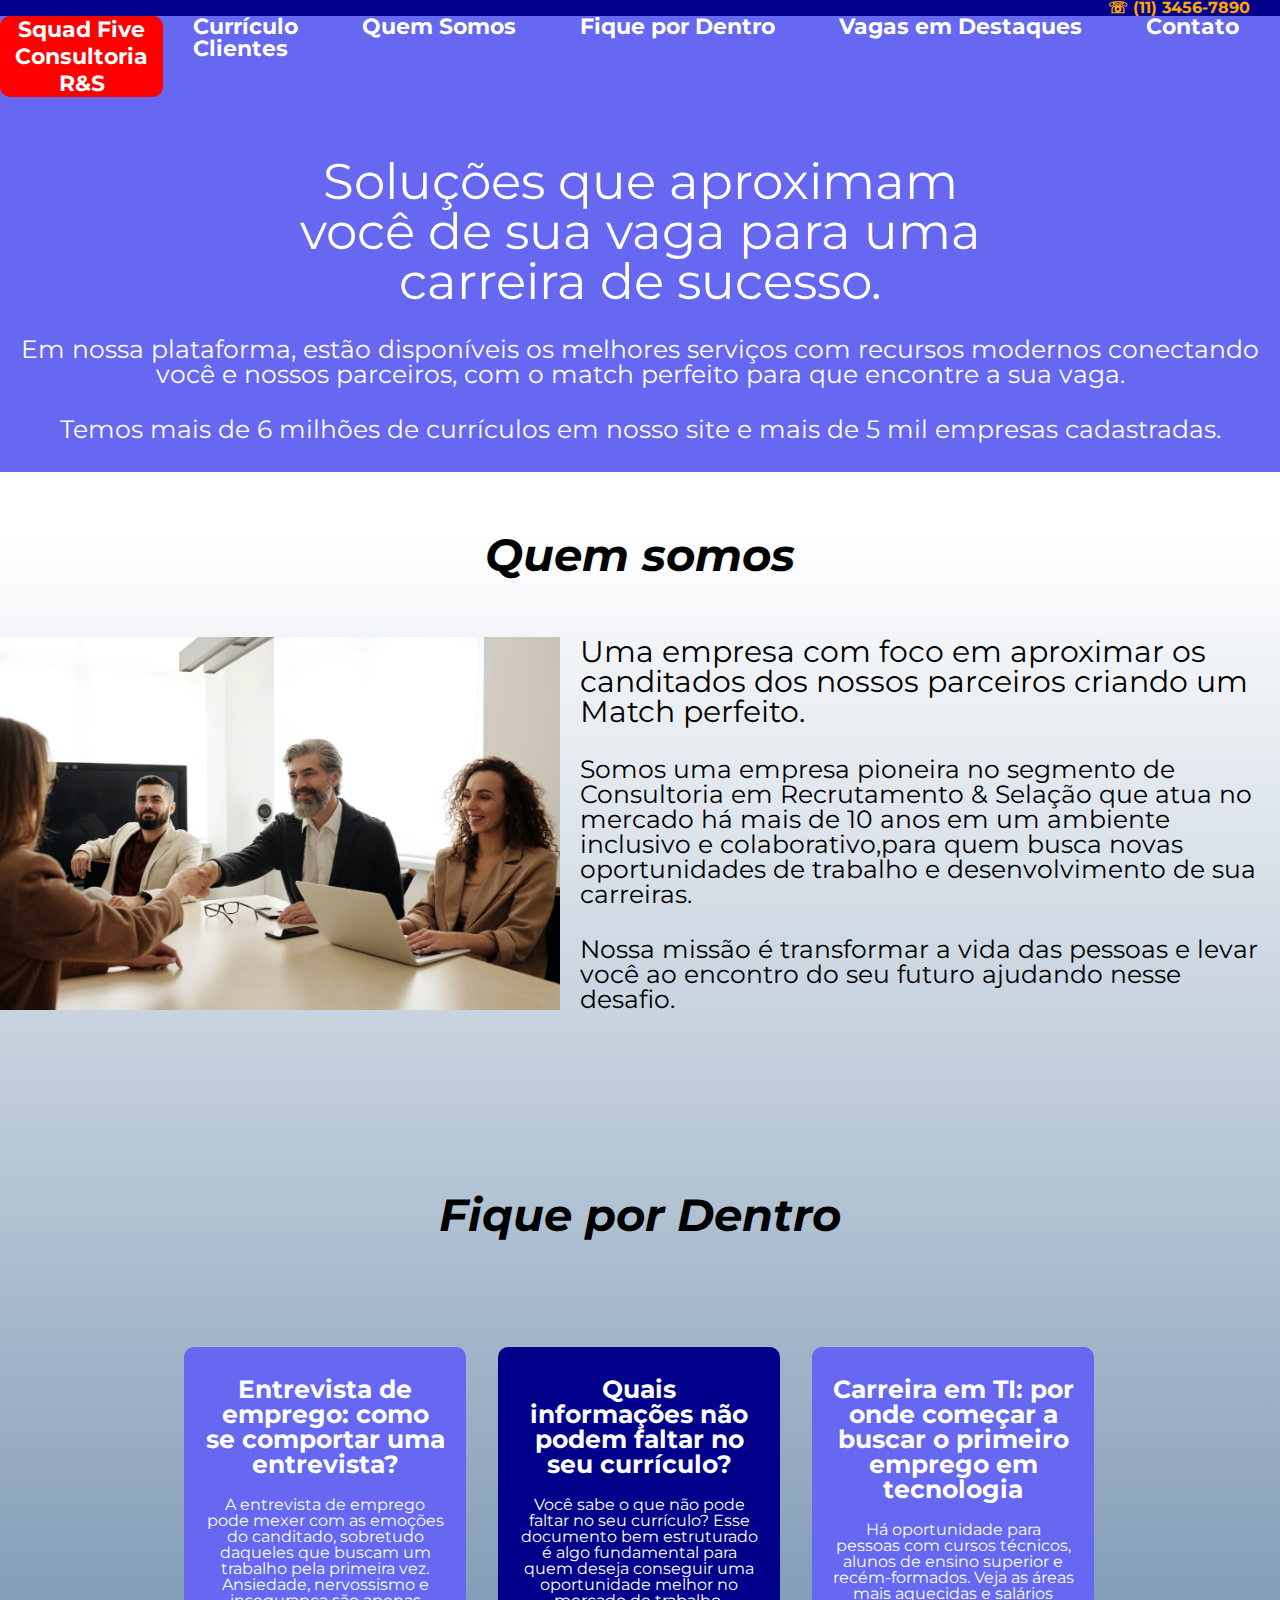
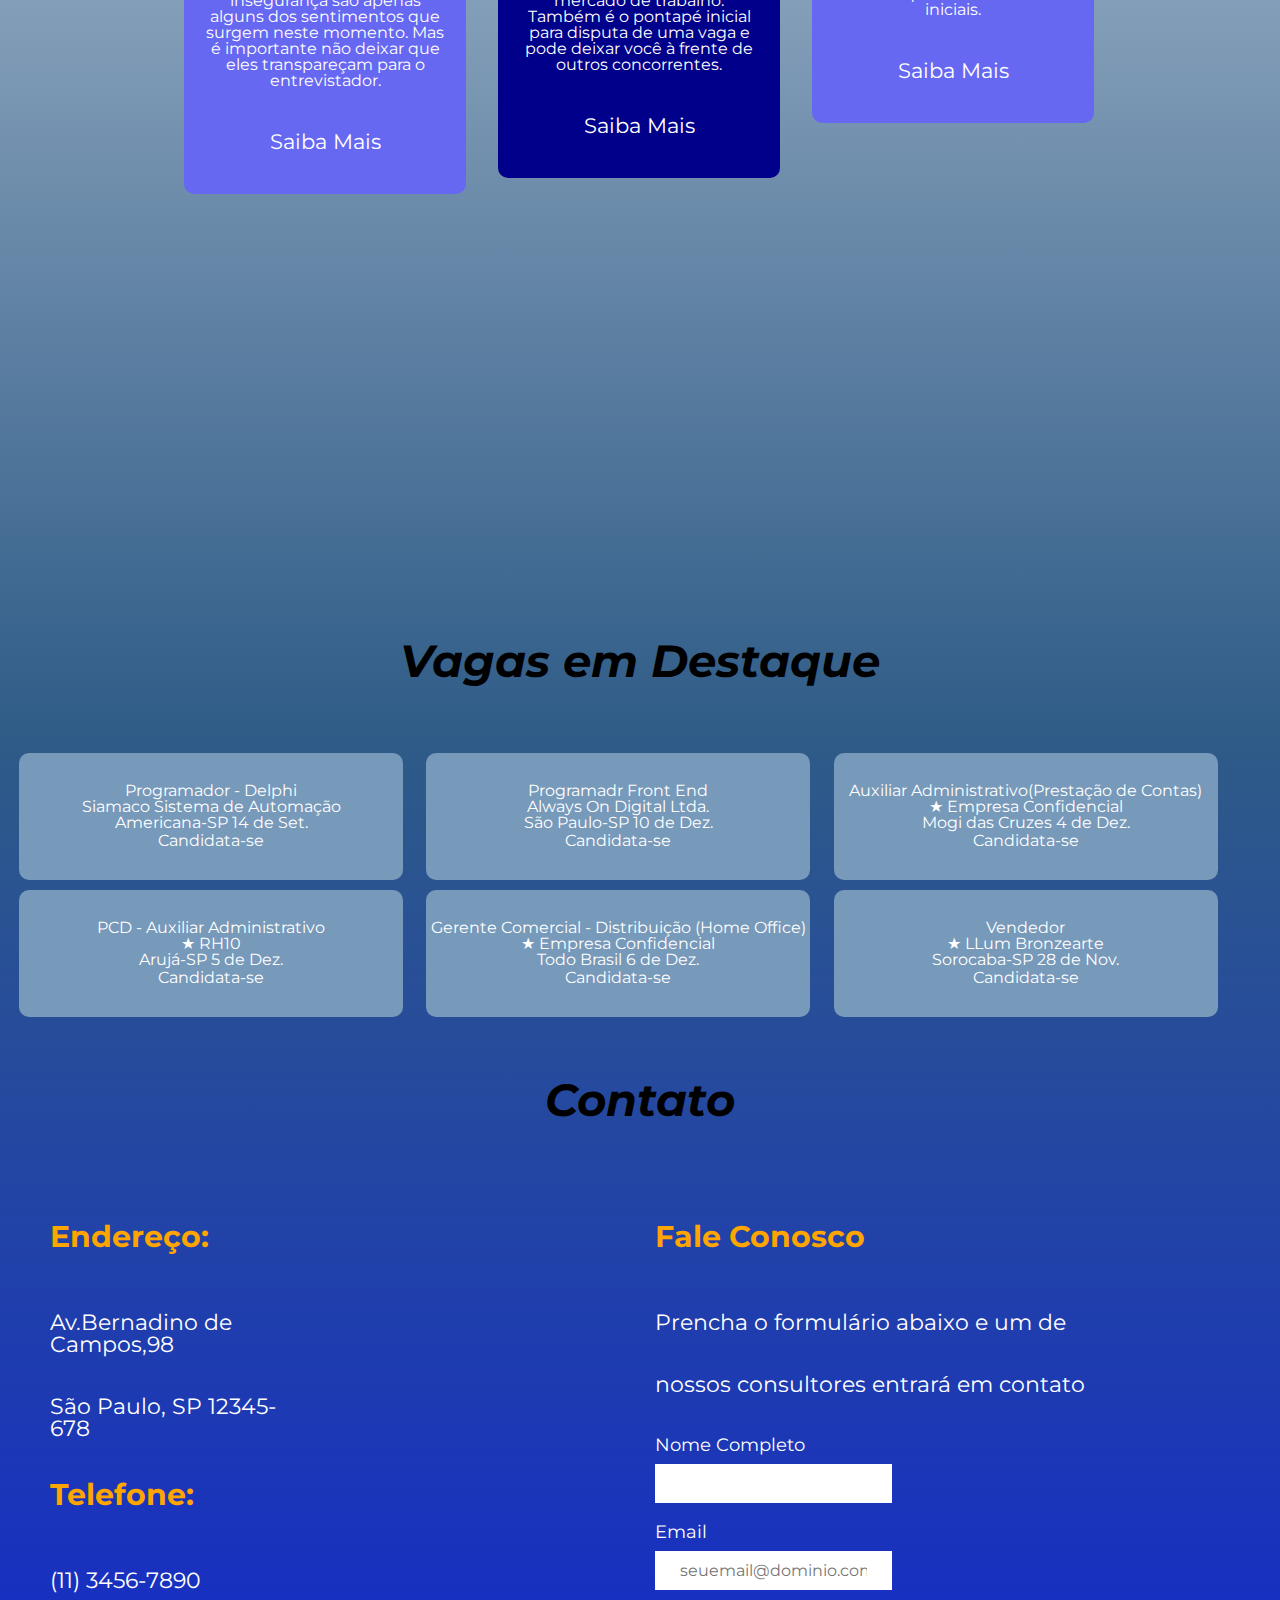
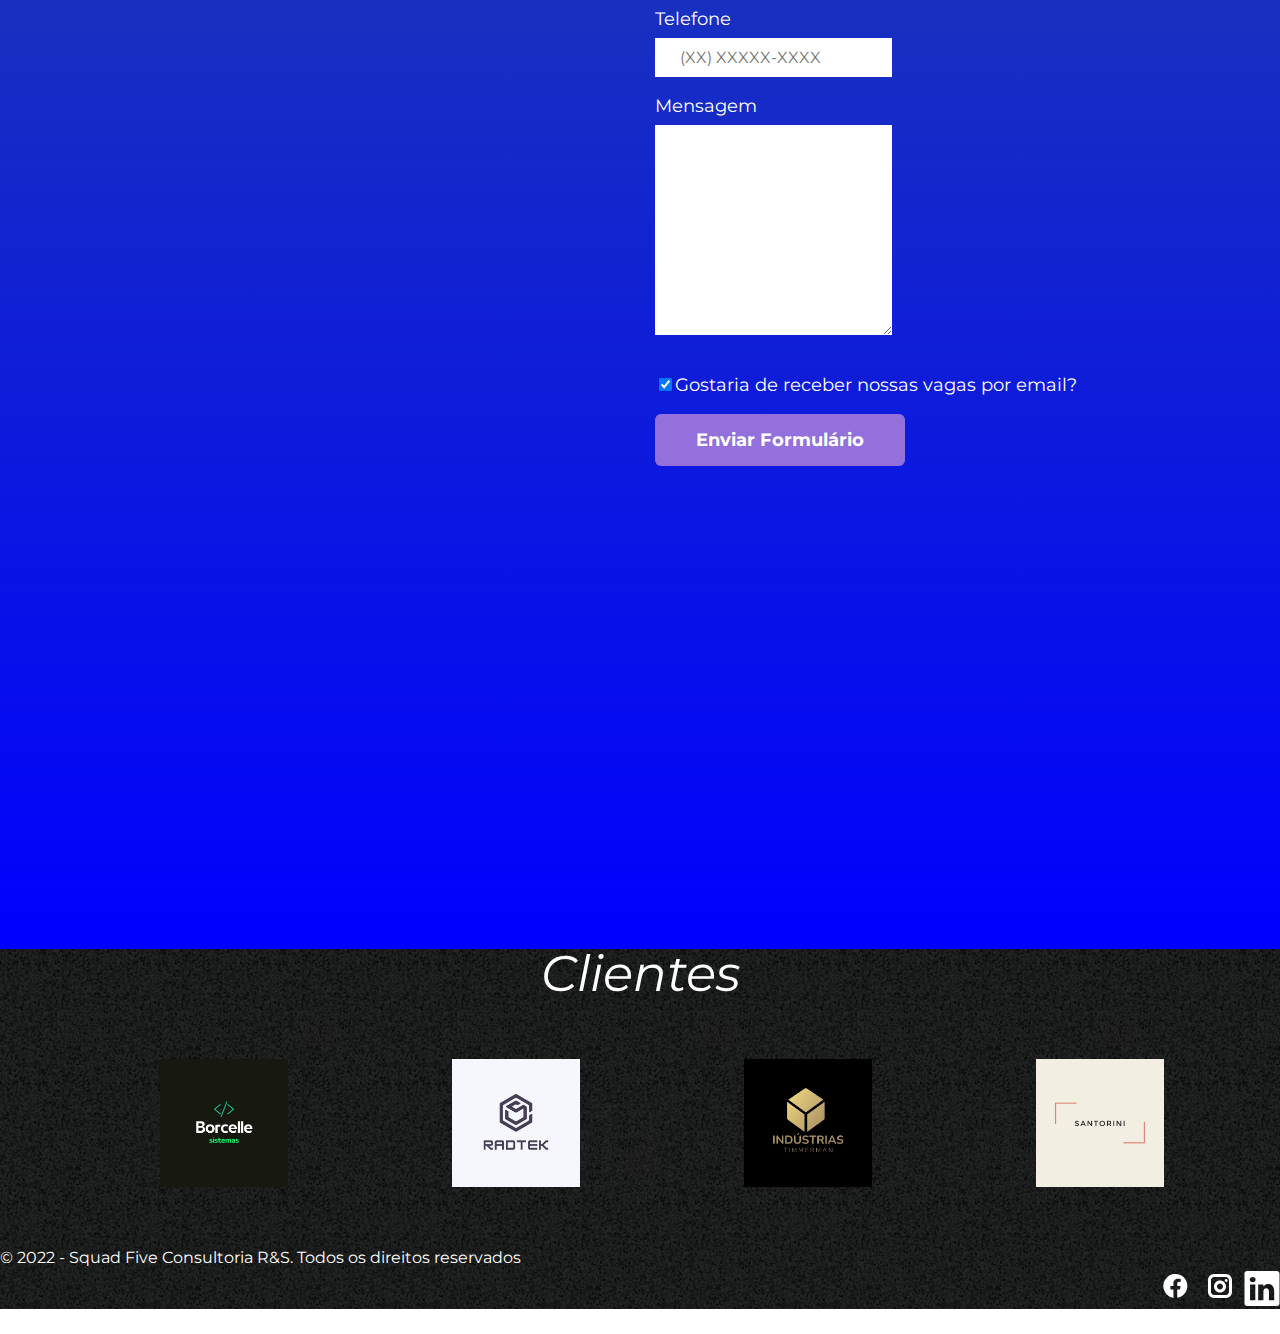
<file: index.html>
<!DOCTYPE html>
<html lang="pt-br">

<head>
    <meta charset="UTF-8">
    <meta http-equiv="X-UA-Compatible" content="IE=edge">
    <meta name="viewport" content="width=device-width, initial-scale=1.0">
    <title>Squad Five Consultoria R&S </title>
    <link rel="stylesheet" href="./reset.css">
    <link rel="stylesheet" href="./style.css">
    <link href="https://fonts.googleapis.com/css2?family=Montserrat&display=swap" rel="stylesheet">
</head>

<body>
    <header class="header">
        <div class="fone">
            <p>&#9743 (11) 3456-7890</p>
        </div>

        <nav class="navegacao">
            <button class="botao">Squad Five<br>Consultoria R&S </button>

            <ul>
                <li class="lista"><a href="./curriculo.html" target="_blank">Currículo</a></li>
                <li class="lista"><a href="#menu-title">Quem Somos</a></li>
                <li class="lista"><a href="#menu-caixa">Fique por Dentro</a></li>
                <li class="lista"><a href="#vagas">Vagas em Destaques</a></li>
                <li class="lista"><a href="#contato">Contato</a></li>
                <li class="lista"><a href="#clientes">Clientes</a></li>



            </ul>
        </nav>

        <div class="jumbotrom">
            <section class="menu-titulo">

                <h1 class="titulo">Soluções que aproximam<br> você de sua vaga para uma<br> carreira de sucesso.</h1>

                <p class="subtitulo">Em nossa plataforma, estão disponíveis os melhores serviços com recursos modernos
                    conectando você e
                    nossos parceiros, com o match perfeito para que encontre a sua vaga.</p>
                <p class="subtitulo">Temos mais de 6 milhões de currículos em nosso site e mais de 5 mil empresas
                    cadastradas.</p>

            </section>



        </div>

    </header>

    <main>

        <div id="menu-title" class="title">

            <h2>Quem somos</h2>

        </div>

        <div>

            <img class="reuniao" src="./Reuniao 2.jpg" alt="Foto de uma sala tendo reunião ">

            <h2 class="subtitle">Uma empresa com foco em aproximar os canditados dos nossos parceiros criando um Match
                perfeito. </h2>
            <p class="empresa">Somos uma empresa pioneira no segmento de Consultoria em Recrutamento & Selação que atua
                no mercado há mais
                de 10 anos em um ambiente inclusivo e colaborativo,para quem busca novas oportunidades de trabalho e
                desenvolvimento de sua carreiras.</p>
            <p class="empresa">Nossa missão é transformar a vida das pessoas e levar você ao encontro do seu futuro
                ajudando nesse desafio.
            </p>
        </div>


        <div>
            <section id="menu-caixa" class="menu-caixa">
                <h2 class="caixa"><em>Fique por Dentro</em></h2>
            </section>

            <ul class="sublista">
                <li class="sublista1">

                    <h3>Entrevista de emprego: como se comportar uma entrevista?</h3>

                    <p class="paragrafo">A entrevista de emprego pode mexer com as emoções do canditado, sobretudo
                        daqueles que buscam um trabalho pela primeira vez. Ansiedade, nervossismo e insegurança são
                        apenas alguns dos sentimentos que surgem neste momento. Mas é importante não deixar que eles
                        transpareçam para o entrevistador.</p>

                    <button class="menu-botao"><a class="botao1"
                            href="https://www.pravaler.com.br/entrevista-de-emprego-como-se-comportar-em-uma-entrevista/?amp=true&utm_source=google&utm_medium=cpc&utm_campaign=maxperformance&utm_term=ad1&gclid=Cj0KCQiAm5ycBhCXARIsAPldzoXlBbqtElhiU2ajgmO_nb-JK2GdmNfIvPzAFTVf0XzDK7P-_BZzf_YaAmY3EALw_wcB"
                            target="_blank">Saiba Mais</a></button>

                </li>

                <li class="sublista2">
                    <h3>Quais informações não podem faltar no seu currículo?</h3>

                    <p class="paragrafo">Você sabe o que não pode faltar no seu currículo? Esse documento bem
                        estruturado é algo fundamental para quem deseja conseguir uma oportunidade melhor no mercado de
                        trabalho. Também é o pontapé inicial para disputa de uma vaga e pode deixar você à frente de
                        outros concorrentes.</p>

                    <button class="menu-botao"><a class="botao1"
                            href="https://www.gruposeres.com.br/o-que-nao-pode-faltar-no-curriculo/"
                            target="_blank">Saiba Mais</a></button>

                </li>

                <li class="sublista3">
                    <h3>Carreira em TI: por onde começar a buscar o primeiro emprego em tecnologia</h3>

                    <p class="paragrafo">Há oportunidade para pessoas com cursos técnicos, alunos de ensino superior e
                        recém-formados. Veja as áreas mais aquecidas e salários iniciais.</p>

                    <button class="menu-botao"><a class="botao1"
                            href="https://g1.globo.com/tecnologia/noticia/2022/05/07/carreira-em-ti-por-onde-comecar-a-buscar-o-primeiro-emprego-em-tecnologia.ghtml"
                            target="_blank">Saiba Mais</a></button>
                </li>
            </ul>



        </div>

        <div class="video">

            <iframe width="560" height="315" src="https://www.youtube.com/embed/UfuSVItLKEk"
                title="YouTube video player" frameborder="0"
                allow="accelerometer; autoplay; clipboard-write; encrypted-media; gyroscope; picture-in-picture"
                allowfullscreen></iframe>

        </div>

        <div>

            <section id="vagas">
                <h2 class="vagas"><em>Vagas em Destaque</em></h2>
            </section>

            <ul class="menu-vagas">
                <li>
                    <h4>Programador - Delphi</h4>
                    <p>Siamaco Sistema de Automação</p>
                    <p>Americana-SP 14 de Set. </p>
                    <button><a class="button" href="./curriculo.html" target="_blank">Candidata-se</a></button>
                </li>

                <li>
                    <h4>Programadr Front End</h4>
                    <p>Always On Digital Ltda.</p>
                    <p>São Paulo-SP 10 de Dez.</p>
                    <button><a class="button" href="./curriculo.html" target="_blank">Candidata-se</a></button>
                </li>

                <li>
                    <h4>Auxiliar Administrativo(Prestação de Contas)</h4>
                    <p>&#9733 Empresa Confidencial</p>
                    <p>Mogi das Cruzes 4 de Dez.</p>
                    <button><a class="button" href="./curriculo.html" target="_blank">Candidata-se</a></button>
                </li>

                <li>
                    <h4>PCD - Auxiliar Administrativo</h4>
                    <p>&#9733 RH10</p>
                    <p>Arujá-SP 5 de Dez.</p>
                    <button><a class="button" href="./curriculo.html" target="_blank">Candidata-se</a></button>
                </li>

                <li>
                    <h4>Gerente Comercial - Distribuição (Home Office)</h4>
                    <p>&#9733 Empresa Confidencial</p>
                    <p>Todo Brasil 6 de Dez.</p>
                    <button><a class="button" href="./curriculo.html" target="_blank">Candidata-se</a></button>

                </li>

                <li>
                    <h4>Vendedor</h4>
                    <p>&#9733 LLum Bronzearte </p>
                    <p>Sorocaba-SP 28 de Nov.</p>
                    <button><a class="button" href="./curriculo.html" target="_blank">Candidata-se</a></button>
                </li>

            </ul>
        </div>


        <div>


            <section id="contato" class="menu-contato">
                <h2 class="contato"><em>Contato</em></h2>
            </section>
        </div>
        
<div class="fale-conosco">
        <div class="contato-padrao">
            <div>
                <section class="subcontato">
                    <h3 class="endereco">Endereço:</h3>

                    <p class="subendereco">Av.Bernadino de Campos,98</p>
                    <p class="subendereco">São Paulo, SP 12345-678</p>

                    <h3 class="endereco">Telefone:</h3>
                    <p class="subendereco">(11) 3456-7890</p>

                </section>


            </div>


            <form class="container">
                <h3 class="endereco">Fale Conosco</h3>
                <p class="subendereco">Prencha o formulário abaixo e um de</p>
                <p class="subendereco">nossos consultores entrará em contato </p>

                <label for="nomciesobrenome">Nome Completo</label>
                <input type="text" id="nomesobrenome" class="input-padrao" required>

                <label for="email">Email</label>
                <input type="email" id="email" class="input-padrao" required placeholder="seuemail@dominio.com">

                <label for="tefenone">Telefone</label>
                <input type="tel" id="tefefone" class="input-padrao" required placeholder="(XX) XXXXX-XXXX">

                <label for="mensagem">Mensagem</label>
                <textarea cols="70" rows="10" id="mensagem" class="input-padrao" required></textarea>

                <label class="checkbox"><input type="checkbox" checked>Gostaria de receber nossas vagas por
                    email?</label>
                
                <input type="submit" value="Enviar Formulário" class="enviar">


            </form>

            

        </div>
        </div>

        <iframe
            src="https://www.google.com/maps/embed?pb=!1m18!1m12!1m3!1d3656.8558873930237!2d-46.644642685470174!3d-23.573618784676828!2m3!1f0!2f0!3f0!3m2!1i1024!2i768!4f13.1!3m3!1m2!1s0x94ce599748c7b70d%3A0xfae7357405b53e6b!2sAv.%20Bernardino%20de%20Campos%20-%20Para%C3%ADso%2C%20S%C3%A3o%20Paulo%20-%20SP!5e0!3m2!1spt-BR!2sbr!4v1670565679720!5m2!1spt-BR!2sbr"
            width=100% height="450" style="border:0;" allowfullscreen="" loading="lazy"
            referrerpolicy="no-referrer-when-downgrade"></iframe>



    </main>

    <footer>
        <div>
            <section id="clientes" class="cliente-padrao">

                <h2 class="menu-cliente">Clientes</h2>

            </section>




            <div class="menu-logo">

                <img class="imagem" src="./Borcelle.jpg" alt="Borcelle">
                <img class="imagem" src="./Radtek.jpg" alt="Radtek">
                <img class="imagem" src="./Timmerman.jpg" alt="Timmerman">
                <img class="imagem" src="./Santorini.jpg" alt="Santorini">
            </div>

        </div>
        <span>&copy; 2022 - Squad Five Consultoria R&S. Todos os direitos reservados</span>

        <div class="logo">
            <svg width="41" height="40" viewBox="0 0 41 40" fill="none" xmlns="http://www.w3.org/2000/svg">
                <path
                    d="M32.3333 20.0026C32.3338 17.7092 31.6771 15.4638 30.4409 13.532C29.2048 11.6003 27.441 10.0633 25.3584 9.10287C23.2758 8.14249 20.9617 7.799 18.6899 8.11307C16.4181 8.42714 14.2839 9.38562 12.54 10.875C10.7961 12.3644 9.5155 14.3224 8.84985 16.517C8.18419 18.7116 8.16137 21.0511 8.78407 23.2583C9.40677 25.4655 10.6489 27.448 12.3634 28.9712C14.078 30.4943 16.193 31.4943 18.4583 31.8526V23.4706H15.4123V20.0026H18.4583V17.3576C18.3928 16.7404 18.464 16.1163 18.6665 15.5296C18.8691 14.9429 19.1982 14.4079 19.6305 13.9625C20.0629 13.5171 20.5878 13.1722 21.1682 12.9522C21.7486 12.7323 22.3703 12.6426 22.9893 12.6896C23.8893 12.7016 24.7873 12.7796 25.6763 12.9236V15.8806H24.1643C23.9067 15.8468 23.6448 15.8714 23.398 15.9526C23.1512 16.0337 22.9259 16.1694 22.7386 16.3494C22.5513 16.5295 22.407 16.7494 22.3162 16.9928C22.2254 17.2362 22.1906 17.4969 22.2143 17.7556V20.0056H25.5423L25.0103 23.4736H22.2083V31.8606C25.0317 31.414 27.603 29.9741 29.4591 27.8002C31.3153 25.6263 32.3345 22.8612 32.3333 20.0026Z"
                    fill="currentColor" />
            </svg>

            <svg width="40" height="40" viewBox="0 0 40 40" fill="none" xmlns="http://www.w3.org/2000/svg">
                <path
                    d="M27.2361 15.4582C26.9661 15.7283 26.5998 15.88 26.2179 15.88C25.8359 15.88 25.4697 15.7283 25.1996 15.4582C24.9296 15.1882 24.7779 14.8219 24.7779 14.44C24.7779 14.0581 24.9296 13.6918 25.1996 13.4218C25.4697 13.1517 25.8359 13 26.2179 13C26.5998 13 26.9661 13.1517 27.2361 13.4218C27.5062 13.6918 27.6579 14.0581 27.6579 14.44C27.6579 14.8219 27.5062 15.1882 27.2361 15.4582Z"
                    fill="currentColor" />
                <path fill-rule="evenodd" clip-rule="evenodd"
                    d="M13.9999 20.602C13.9999 23.911 16.6909 26.602 19.9999 26.602C23.3089 26.602 25.9999 23.911 25.9999 20.602C25.9999 17.293 23.3089 14.602 19.9999 14.602C16.6909 14.602 13.9999 17.293 13.9999 20.602ZM16.9999 20.602C16.9999 18.947 18.3448 17.602 19.9999 17.602C21.6549 17.602 22.9999 18.947 22.9999 20.602C22.9999 22.257 21.6549 23.602 19.9999 23.602C18.3448 23.602 16.9999 22.257 16.9999 20.602Z"
                    fill="currentColor" />
                <path fill-rule="evenodd" clip-rule="evenodd"
                    d="M7.99988 26C7.99988 29.084 10.9159 32 13.9999 32H25.9999C29.0839 32 31.9999 29.084 31.9999 26V14C31.9999 10.916 29.0839 8 25.9999 8H13.9999C10.9159 8 7.99988 10.916 7.99988 14V26ZM10.9999 14C10.9999 12.598 12.5979 11 13.9999 11H25.9999C27.4019 11 28.9999 12.598 28.9999 14V26C28.9999 27.402 27.4019 29 25.9999 29H13.9999C12.5699 29 10.9999 27.43 10.9999 26V14Z"
                    fill="currentColor" />
            </svg>
            <svg xmlns="http://www.w3.org/2000/svg" width="36" height="35" fill="currentColor" class="bi bi-linkedin"
                viewBox="0 0 16 16">
                <path
                    d="M0 1.146C0 .513.526 0 1.175 0h13.65C15.474 0 16 .513 16 1.146v13.708c0 .633-.526 1.146-1.175 1.146H1.175C.526 16 0 15.487 0 14.854V1.146zm4.943 12.248V6.169H2.542v7.225h2.401zm-1.2-8.212c.837 0 1.358-.554 1.358-1.248-.015-.709-.52-1.248-1.342-1.248-.822 0-1.359.54-1.359 1.248 0 .694.521 1.248 1.327 1.248h.016zm4.908 8.212V9.359c0-.216.016-.432.08-.586.173-.431.568-.878 1.232-.878.869 0 1.216.662 1.216 1.634v3.865h2.401V9.25c0-2.22-1.184-3.252-2.764-3.252-1.274 0-1.845.7-2.165 1.193v.025h-.016a5.54 5.54 0 0 1 .016-.025V6.169h-2.4c.03.678 0 7.225 0 7.225h2.4z" />
            </svg>

        </div>





    </footer>


</body>

</html>
</file>
<file: style.css>
body {
    font-family: 'Montserrat', sans-serif;
}


.header {

    background: #6668F2;
    width: 100%;
}

main {
    background: linear-gradient(white, #2E5B87, blue);
}



.fone {
    font-weight: bolder;
    color: orange;
    text-align: right;
    background: darkblue;
    padding-right: 30px;
}

nav a {
    color: white;
    text-decoration: none;
    padding: 0 30px 0 30px;
    cursor: pointer;
}

a:hover {
    color: orange;
}



.navegacao {
    display: flex;
}

.botao {
    font-size: 22px;
    font-weight: bolder;
    background: red;
    color: white;
    border: none;
    border-radius: 10px;
}


.lista {
    font-size: 22px;
    color: white;
    font-weight: bolder;
    display: inline-block;

}

.menu-titulo {
    padding: 60px 0 0 0;

}

.titulo {
    font-size: 50px;
    color: white;
    text-align: center;
    padding-bottom: 30px;
}

.subtitulo {
    font-size: 25px;
    color: white;
    text-align: center;
    padding-bottom: 30px;
}




.title {
    font-size: 45px;
    font-style: italic;
    font-weight: bolder;
    text-align: center;
    margin: 60px 0 60px 0;
}

.reuniao {
    width: 560px;
    text-align: center;
    float: left;
    margin: 0 20px 20px 0;
}

.subtitle {
    font-size: 30px;
    margin-top: 30px;
}

.empresa {
    font-size: 25px;
    margin-top: 30px;

}



.menu-caixa {
    font-size: 45px;
    font-style: italic;
    font-weight: bolder;
    text-align: center;
    margin: 180px 0 60px 0;
}

.sublista {

    width: 940px;
    margin: 0 auto;
    padding: 50px 0;
}

.sublista li {
    display: inline-block;
    text-align: center;
    width: 30%;
    vertical-align: top;
    margin: 0 1.5%;
    padding: 30px 20px;
    box-sizing: border-box;
    border: none;
    border-radius: 10px;
}

.sublista1,
.sublista3 {
    background: #6668F2;
    color: white;
}

.sublista2 {
    background: darkblue;
    color: white;

}

h3 {
    font-size: 25px;
    font-weight: bolder;
    padding-bottom: 20px;
}

.paragrafo {
    padding-bottom: 30px;
}

.menu-botao,
.botao1 {

    color: white;
    font-size: 21px;
    text-decoration: none;
    padding: 10px;
    border: none;
    cursor: pointer;
}

.botao1:hover {
    color: orange;
}



.video {

    width: 560px;
    margin: 1em auto;
}

.vagas {
    font-size: 45px;
    font-style: italic;
    font-weight: bolder;
    text-align: center;
    margin: 60px 0 60px 0;
}

.menu-vagas li {
    display: inline-block;
    background: #7799BA;
    color: white;
    text-align: center;
    width: 30%;
    vertical-align: top;
    margin: 10px 0 0 1.5%;
    padding: 30px 0 30px 0;
    box-sizing: border-box;
    border: none;
    border-radius: 10px;

}

.button {
    padding-top: 30px;
}


.contato,
.menu-curriculo {
    font-size: 45px;
    font-style: italic;
    font-weight: bolder;
    text-align: center;
    margin: 60px 0px 60px 0;

}
.contato-padrao {
    display:inline;
}

.subcontato {
    display: inline-block;
}



.contato-padrao {
    display: flex;
    margin-left: 50px;


}

.endereco {
    font-size: 30px;
    font-weight: bolder;
    color: orange;
    margin: 40px 0 40px 0;


}

.subendereco {
    font-size: 22px;
    color: white;
    margin-bottom: 40px;
}





form {
    margin-left:350px;

}

form label {
    display: inline-block;
    color: white;
    font-size: 18px;
    margin: 0 0 10px;

}



.input-padrao {
    display: block;
    margin: 0 0 20px;
    padding: 10px 25px;
    width: 30%;
}

.checkbox {
    margin: 20px 0;
}

.enviar {
    width: 40%;
    padding: 15px 0;
    background: #9370DB;
    color: white;
    font-weight: bold;
    font-size: 18px;
    border: none;
    border-radius: 6px;
    transition: 1s all;
    cursor: pointer;
    margin-bottom: 30px;

}

.enviar:hover {
    background: darkblue;
    transform: scale(1.2);
}

footer {
    background: url(./bg.jpg);
    width: 100%;
}

.menu-cliente {
    font-size: 50px;
    font-style: italic;
    text-align: center;
    color: white;


}

.clientes {
    width: 50%;
    margin-top: 0 auto;

}

.imagem {
    width: 10%;
    margin: 60px 0 60px 0;
    position: relative;
    top: 0px;
    margin-left: 10em;
}

span {
    color: white;
}

.logo {
    color: white;
    text-align: right;
    margin-bottom: 25px;
}

@media  (max-width:480px) {

    .navegacao,
    .jumbotrom,
    .reuniao,
    .video,
    .menu-vagas,
    .contato-padrao,
    .container,
    .menu-logo {
        width: auto;
    }

    nav {
        position: static;
    }

}
</file>
